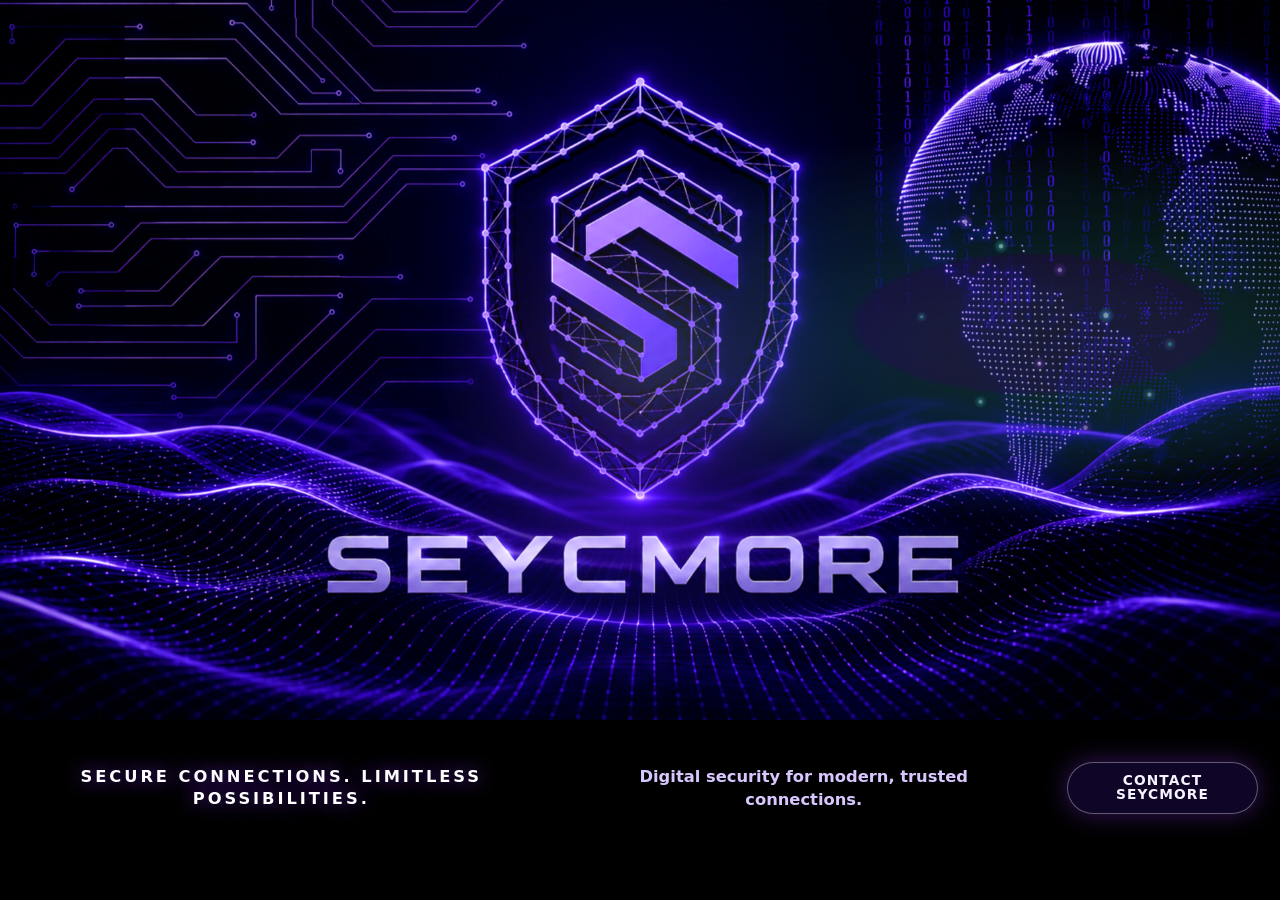
<file: index.html>
<!DOCTYPE html>
<html lang="pt-BR">
<head>
  <meta charset="UTF-8" />
  <meta name="viewport" content="width=device-width, initial-scale=1.0" />
  <meta http-equiv="Content-Security-Policy" content="default-src 'none'; base-uri 'none'; connect-src 'none'; font-src 'none'; form-action 'none'; img-src 'self'; manifest-src 'none'; media-src 'none'; object-src 'none'; script-src 'self'; style-src 'self'; worker-src 'none'; upgrade-insecure-requests" />
  <meta http-equiv="Permissions-Policy" content="camera=(), microphone=(), geolocation=(), payment=(), usb=()" />
  <meta name="referrer" content="strict-origin-when-cross-origin" />

  <title>Seycmore</title>
  <meta name="description" content="Seycmore - Secure Connections. Limitless Possibilities." />
  <meta name="theme-color" content="#05070a" />
  <meta name="robots" content="index, follow" />

  <link rel="canonical" href="https://www.seycmore.com/" />
  <link rel="alternate" hreflang="pt-BR" href="https://www.seycmore.com/" />
  <link rel="alternate" hreflang="en" href="https://www.seycmore.com/en/" />
  <link rel="alternate" hreflang="x-default" href="https://www.seycmore.com/" />
  <link rel="stylesheet" href="/assets/css/site.css?v=20260611-023" />
  <link rel="icon" type="image/png" href="/assets/icons/seycmore-papelaria-favicon-512.png?v=20260611-023" />
  <link rel="icon" href="/favicon.ico?v=20260611-023" sizes="any" />
  <link rel="shortcut icon" href="/favicon.ico?v=20260611-023" />
  <link rel="apple-touch-icon" href="/assets/icons/seycmore-papelaria-apple-touch-icon-180.png?v=20260611-023" />
  <script src="/assets/js/site.js?v=20260611-023" defer></script>

  <meta property="og:type" content="website" />
  <meta property="og:title" content="Seycmore" />
  <meta property="og:description" content="Secure Connections. Limitless Possibilities." />
  <meta property="og:url" content="https://www.seycmore.com/" />
  <meta property="og:image" content="https://www.seycmore.com/assets/backgrounds/high-res/seycmore-papelaria-logo-wallpaper-1920.jpg" />
  <meta property="og:locale" content="pt_BR" />
</head>

<body>
  <main class="interactive-page" aria-label="Seycmore">
    <h1>Seycmore</h1>
    <section class="scene" aria-label="Seycmore interactive visual">
      <div class="wallpaper-layer"></div>
      <div class="light-field"></div>
      <div class="globe-glow" aria-hidden="true"></div>
      <div class="scan-field"></div>
      <div class="click-flare"></div>
    </section>

    <section class="contact-panel" aria-label="Security contact">
      <p class="eyebrow">Secure Connections. Limitless Possibilities.</p>
      <p class="security-copy">
        Digital security for modern, trusted connections.
      </p>
      <div class="contact-actions">
        <a class="contact-link" href="mailto:seycmore@seycmore.com">Contact Seycmore</a>
      </div>
    </section>
  </main>
</body>
</html>
</file>
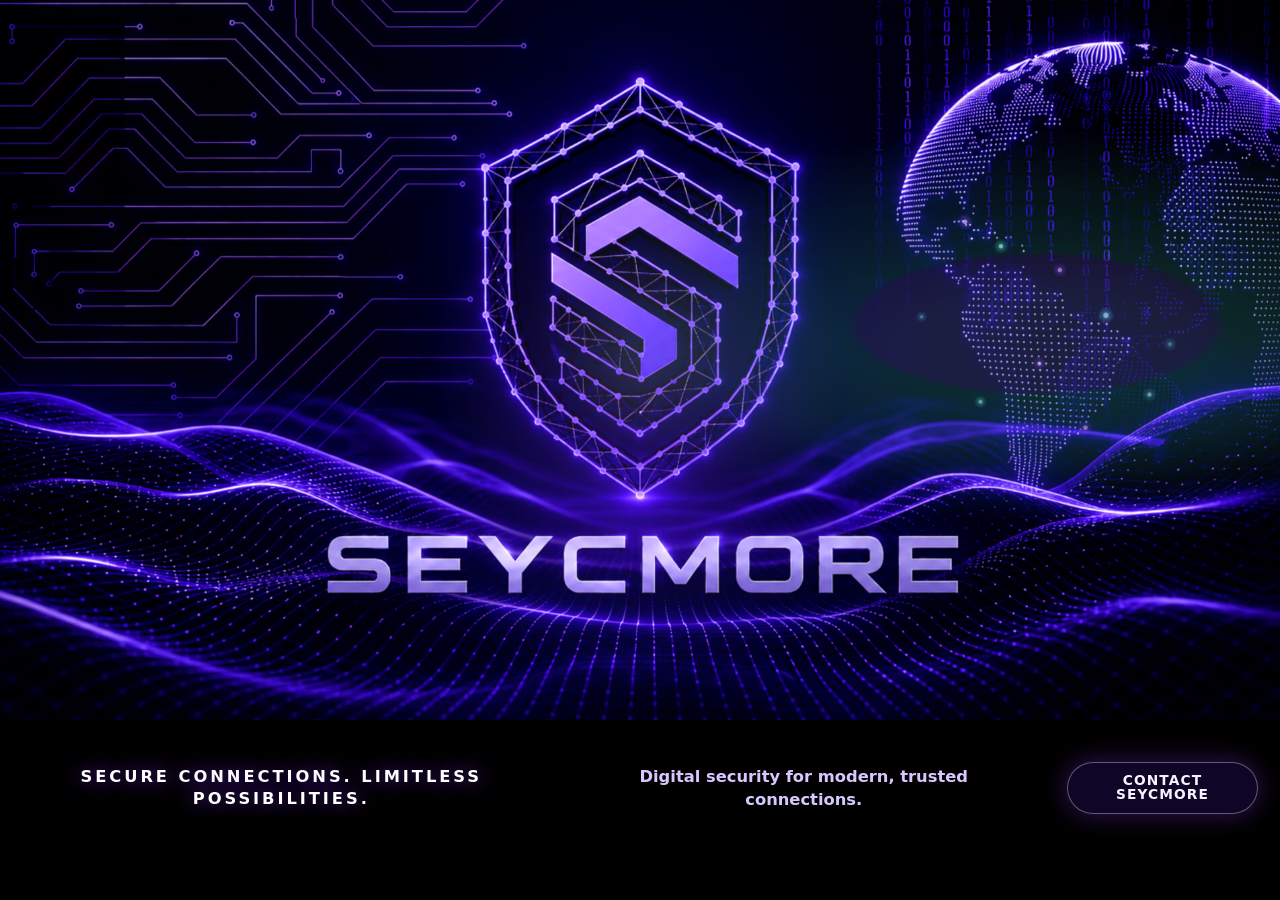
<file: en/index.html>
<!DOCTYPE html>
<html lang="en">
<head>
  <meta charset="UTF-8" />
  <meta name="viewport" content="width=device-width, initial-scale=1.0" />
  <meta http-equiv="Content-Security-Policy" content="default-src 'none'; base-uri 'none'; connect-src 'none'; font-src 'none'; form-action 'none'; img-src 'self'; manifest-src 'none'; media-src 'none'; object-src 'none'; script-src 'self'; style-src 'self'; worker-src 'none'; upgrade-insecure-requests" />
  <meta http-equiv="Permissions-Policy" content="camera=(), microphone=(), geolocation=(), payment=(), usb=()" />
  <meta name="referrer" content="strict-origin-when-cross-origin" />

  <title>Seycmore</title>
  <meta name="description" content="Seycmore - Secure Connections. Limitless Possibilities." />
  <meta name="theme-color" content="#05070a" />
  <meta name="robots" content="index, follow" />

  <link rel="canonical" href="https://www.seycmore.com/en/" />
  <link rel="alternate" hreflang="pt-BR" href="https://www.seycmore.com/" />
  <link rel="alternate" hreflang="en" href="https://www.seycmore.com/en/" />
  <link rel="alternate" hreflang="x-default" href="https://www.seycmore.com/" />
  <link rel="stylesheet" href="/assets/css/site.css?v=20260611-023" />
  <link rel="icon" type="image/png" href="/assets/icons/seycmore-papelaria-favicon-512.png?v=20260611-023" />
  <link rel="icon" href="/favicon.ico?v=20260611-023" sizes="any" />
  <link rel="shortcut icon" href="/favicon.ico?v=20260611-023" />
  <link rel="apple-touch-icon" href="/assets/icons/seycmore-papelaria-apple-touch-icon-180.png?v=20260611-023" />
  <script src="/assets/js/site.js?v=20260611-023" defer></script>

  <meta property="og:type" content="website" />
  <meta property="og:title" content="Seycmore" />
  <meta property="og:description" content="Secure Connections. Limitless Possibilities." />
  <meta property="og:url" content="https://www.seycmore.com/en/" />
  <meta property="og:image" content="https://www.seycmore.com/assets/backgrounds/high-res/seycmore-papelaria-logo-wallpaper-1920.jpg" />
  <meta property="og:locale" content="en_US" />
</head>

<body>
  <main class="interactive-page" aria-label="Seycmore">
    <h1>Seycmore</h1>
    <section class="scene" aria-label="Seycmore interactive visual">
      <div class="wallpaper-layer"></div>
      <div class="light-field"></div>
      <div class="globe-glow" aria-hidden="true"></div>
      <div class="scan-field"></div>
      <div class="click-flare"></div>
    </section>

    <section class="contact-panel" aria-label="Security contact">
      <p class="eyebrow">Secure Connections. Limitless Possibilities.</p>
      <p class="security-copy">
        Digital security for modern, trusted connections.
      </p>
      <div class="contact-actions">
        <a class="contact-link" href="mailto:seycmore@seycmore.com">Contact Seycmore</a>
      </div>
    </section>
  </main>
</body>
</html>
</file>
<file: assets/css/site.css>
:root {
  --bg: #05070a;
  --text: #f7f2ff;
  --muted: #d8c7ff;
  --violet: #8f36ff;
  --pointer-x: 50%;
  --pointer-y: 50%;
  --tilt-x: 0px;
  --tilt-y: 0px;
  --pulse-x: 50%;
  --pulse-y: 50%;
}

* {
  box-sizing: border-box;
  margin: 0;
  padding: 0;
}

html,
body {
  width: 100%;
  min-height: 100%;
  background: #000;
}

body {
  overflow-x: hidden;
  color: var(--text);
}

a {
  color: inherit;
}

.interactive-page {
  min-height: 100svh;
  background: #000;
  isolation: isolate;
}

.interactive-page h1 {
  position: absolute;
  width: 1px;
  height: 1px;
  overflow: hidden;
  clip: rect(0 0 0 0);
  clip-path: inset(50%);
  white-space: nowrap;
}

.scene {
  position: relative;
  width: 100%;
  aspect-ratio: 1672 / 941;
  overflow: hidden;
  background: var(--bg);
  cursor: crosshair;
  isolation: isolate;
}

.wallpaper-layer,
.light-field,
.globe-glow,
.scan-field,
.click-flare {
  position: absolute;
  inset: 0;
}

.wallpaper-layer {
  background-image: url("/assets/backgrounds/high-res/seycmore-papelaria-logo-wallpaper-1920.jpg");
  background-image:
    image-set(
      url("/assets/backgrounds/high-res/seycmore-papelaria-logo-wallpaper-4k.webp") type("image/webp") 2x,
      url("/assets/backgrounds/high-res/seycmore-papelaria-logo-wallpaper-1920.jpg") type("image/jpeg") 1x
    );
  background-position: center center;
  background-size: 100% 100%;
  filter: saturate(1.08) contrast(1.04);
  transform:
    translate3d(calc(var(--tilt-x) * -0.35), calc(var(--tilt-y) * -0.35), 0)
    scale(1.008);
  transition: transform 180ms ease-out;
  will-change: transform;
}

.light-field {
  z-index: 1;
  background:
    radial-gradient(circle at var(--pointer-x) var(--pointer-y), rgba(255, 255, 255, 0.16), rgba(180, 88, 255, 0.11) 12%, transparent 28%),
    radial-gradient(circle at 50% 68%, rgba(143, 54, 255, 0.12), transparent 26%);
  mix-blend-mode: screen;
  opacity: 0.78;
  pointer-events: none;
}

.globe-glow {
  z-index: 2;
  background:
    radial-gradient(circle at 75.4% 30.8%, rgba(214, 188, 255, 0.72) 0 0.16%, rgba(137, 72, 255, 0.32) 0.25%, transparent 0.75%),
    radial-gradient(circle at 78.2% 34.2%, rgba(186, 247, 255, 0.68) 0 0.14%, rgba(76, 255, 239, 0.28) 0.24%, transparent 0.68%),
    radial-gradient(circle at 82.8% 37.5%, rgba(203, 177, 255, 0.64) 0 0.13%, rgba(144, 67, 255, 0.28) 0.24%, transparent 0.64%),
    radial-gradient(circle at 86.4% 43.8%, rgba(189, 245, 255, 0.66) 0 0.16%, rgba(72, 226, 255, 0.28) 0.28%, transparent 0.72%),
    radial-gradient(circle at 81.2% 50.5%, rgba(214, 189, 255, 0.6) 0 0.13%, rgba(147, 74, 255, 0.25) 0.24%, transparent 0.65%),
    radial-gradient(circle at 76.6% 55.8%, rgba(178, 239, 255, 0.56) 0 0.12%, rgba(74, 255, 239, 0.22) 0.24%, transparent 0.62%),
    radial-gradient(circle at 84.8% 59.4%, rgba(208, 180, 255, 0.58) 0 0.14%, rgba(143, 54, 255, 0.24) 0.24%, transparent 0.67%),
    radial-gradient(circle at 89.8% 54.8%, rgba(184, 242, 255, 0.56) 0 0.12%, rgba(96, 196, 255, 0.22) 0.22%, transparent 0.62%),
    radial-gradient(circle at 72% 44%, rgba(83, 255, 239, 0.46) 0 0.1%, rgba(97, 199, 255, 0.2) 0.2%, transparent 0.58%),
    radial-gradient(circle at 91.4% 47.8%, rgba(74, 255, 239, 0.44) 0 0.1%, rgba(107, 184, 255, 0.2) 0.2%, transparent 0.58%),
    radial-gradient(ellipse at 81% 45%, rgba(143, 54, 255, 0.14) 0 12%, rgba(76, 255, 239, 0.08) 13% 23%, transparent 35%),
    radial-gradient(ellipse at 82% 48%, rgba(76, 255, 239, 0.1) 0 9%, transparent 27%);
  mix-blend-mode: screen;
  opacity: 0.88;
  pointer-events: none;
  transition: opacity 180ms ease;
  animation: globe-lights-breathe 5.8s ease-in-out infinite;
  will-change: opacity;
}

.globe-glow::before {
  content: "";
  position: absolute;
  inset: 0;
  background:
    radial-gradient(ellipse at 82% 42%, rgba(250, 241, 255, 0.2) 0 8%, rgba(147, 68, 255, 0.16) 10% 22%, transparent 34%);
  mix-blend-mode: screen;
  opacity: 0;
  transform: scale(0.985);
  animation: globe-orbit-pulse 7.2s ease-in-out infinite;
  will-change: opacity, transform;
}

.scene:hover .globe-glow {
  opacity: 1;
}

.scan-field {
  z-index: 3;
  background:
    repeating-linear-gradient(180deg, rgba(255, 255, 255, 0.035) 0 1px, transparent 1px 6px);
  background-size: 100% 100%;
  mix-blend-mode: screen;
  opacity: 0.09;
  pointer-events: none;
}

.click-flare {
  z-index: 4;
  opacity: 0;
  background:
    radial-gradient(circle at var(--pulse-x) var(--pulse-y), rgba(255, 255, 255, 0.9), rgba(206, 147, 255, 0.42) 3%, rgba(143, 54, 255, 0.2) 9%, transparent 24%);
  mix-blend-mode: screen;
  pointer-events: none;
}

.scene.is-activated .click-flare {
  animation: click-flare 760ms ease-out;
}

.contact-panel {
  position: relative;
  z-index: 5;
  width: 100%;
  display: flex;
  align-items: center;
  justify-content: center;
  gap: clamp(26px, 5vw, 72px);
  padding: clamp(26px, 4vw, 42px) 22px clamp(30px, 4.4vw, 50px);
  background: #000;
  color: var(--text);
  text-align: center;
}

.eyebrow {
  color: #ffffff;
  font: 850 clamp(0.82rem, 1.35vw, 1.02rem)/1.35 ui-sans-serif, system-ui, -apple-system, BlinkMacSystemFont, "Segoe UI", Arial, sans-serif;
  letter-spacing: 0.18em;
  text-transform: uppercase;
  text-shadow: 0 0 18px rgba(143, 54, 255, 0.72);
}

.security-copy {
  max-width: 440px;
  color: var(--muted);
  font: 600 clamp(0.86rem, 1.35vw, 1.02rem)/1.45 ui-sans-serif, system-ui, -apple-system, BlinkMacSystemFont, "Segoe UI", Arial, sans-serif;
}

.contact-actions {
  display: flex;
  align-items: center;
  justify-content: center;
}

.contact-link {
  min-height: 42px;
  display: inline-flex;
  align-items: center;
  justify-content: center;
  padding: 11px 18px;
  border: 1px solid rgba(255, 255, 255, 0.34);
  border-radius: 999px;
  color: var(--text);
  background: rgba(21, 8, 54, 0.72);
  font: 850 0.86rem/1 ui-sans-serif, system-ui, -apple-system, BlinkMacSystemFont, "Segoe UI", Arial, sans-serif;
  letter-spacing: 0.08em;
  text-decoration: none;
  text-transform: uppercase;
  box-shadow: 0 0 24px rgba(143, 54, 255, 0.36);
  transition: transform 160ms ease, border-color 160ms ease, background 160ms ease;
}

.contact-link:hover,
.contact-link:focus-visible {
  border-color: rgba(255, 255, 255, 0.58);
  background: rgba(143, 54, 255, 0.46);
  transform: translateY(-2px);
}

.spark {
  position: absolute;
  z-index: 4;
  width: 10px;
  height: 10px;
  left: var(--spark-x);
  top: var(--spark-y);
  border-radius: 999px;
  background: #ffffff;
  box-shadow:
    0 0 16px rgba(255, 255, 255, 0.94),
    0 0 34px rgba(143, 54, 255, 0.86),
    0 0 58px rgba(95, 31, 255, 0.54);
  pointer-events: none;
  transform: translate(-50%, -50%);
  animation: spark-pop 950ms ease-out forwards;
}

@keyframes globe-lights-breathe {
  0%,
  100% {
    opacity: 0.78;
  }

  50% {
    opacity: 1;
  }
}

@keyframes globe-orbit-pulse {
  0%,
  100% {
    opacity: 0;
    transform: scale(0.985);
  }

  42%,
  58% {
    opacity: 0.74;
    transform: scale(1.018);
  }
}

@keyframes click-flare {
  0% {
    opacity: 0;
    transform: scale(0.98);
  }

  18% {
    opacity: 1;
  }

  100% {
    opacity: 0;
    transform: scale(1.1);
  }
}

@keyframes spark-pop {
  0% {
    opacity: 0;
    transform: translate(-50%, -50%) scale(0.4);
  }

  18% {
    opacity: 1;
  }

  100% {
    opacity: 0;
    transform:
      translate(calc(-50% + var(--spark-dx)), calc(-50% + var(--spark-dy)))
      scale(0.08);
  }
}

@media (prefers-reduced-motion: reduce) {
  .wallpaper-layer {
    transform: none;
    transition: none;
  }

  .click-flare,
  .globe-glow,
  .globe-glow::before,
  .spark {
    animation: none;
  }
}

@media (max-width: 860px) {
  .contact-panel {
    flex-direction: column;
    gap: 14px;
    padding: 24px 18px 34px;
  }
}
</file>
